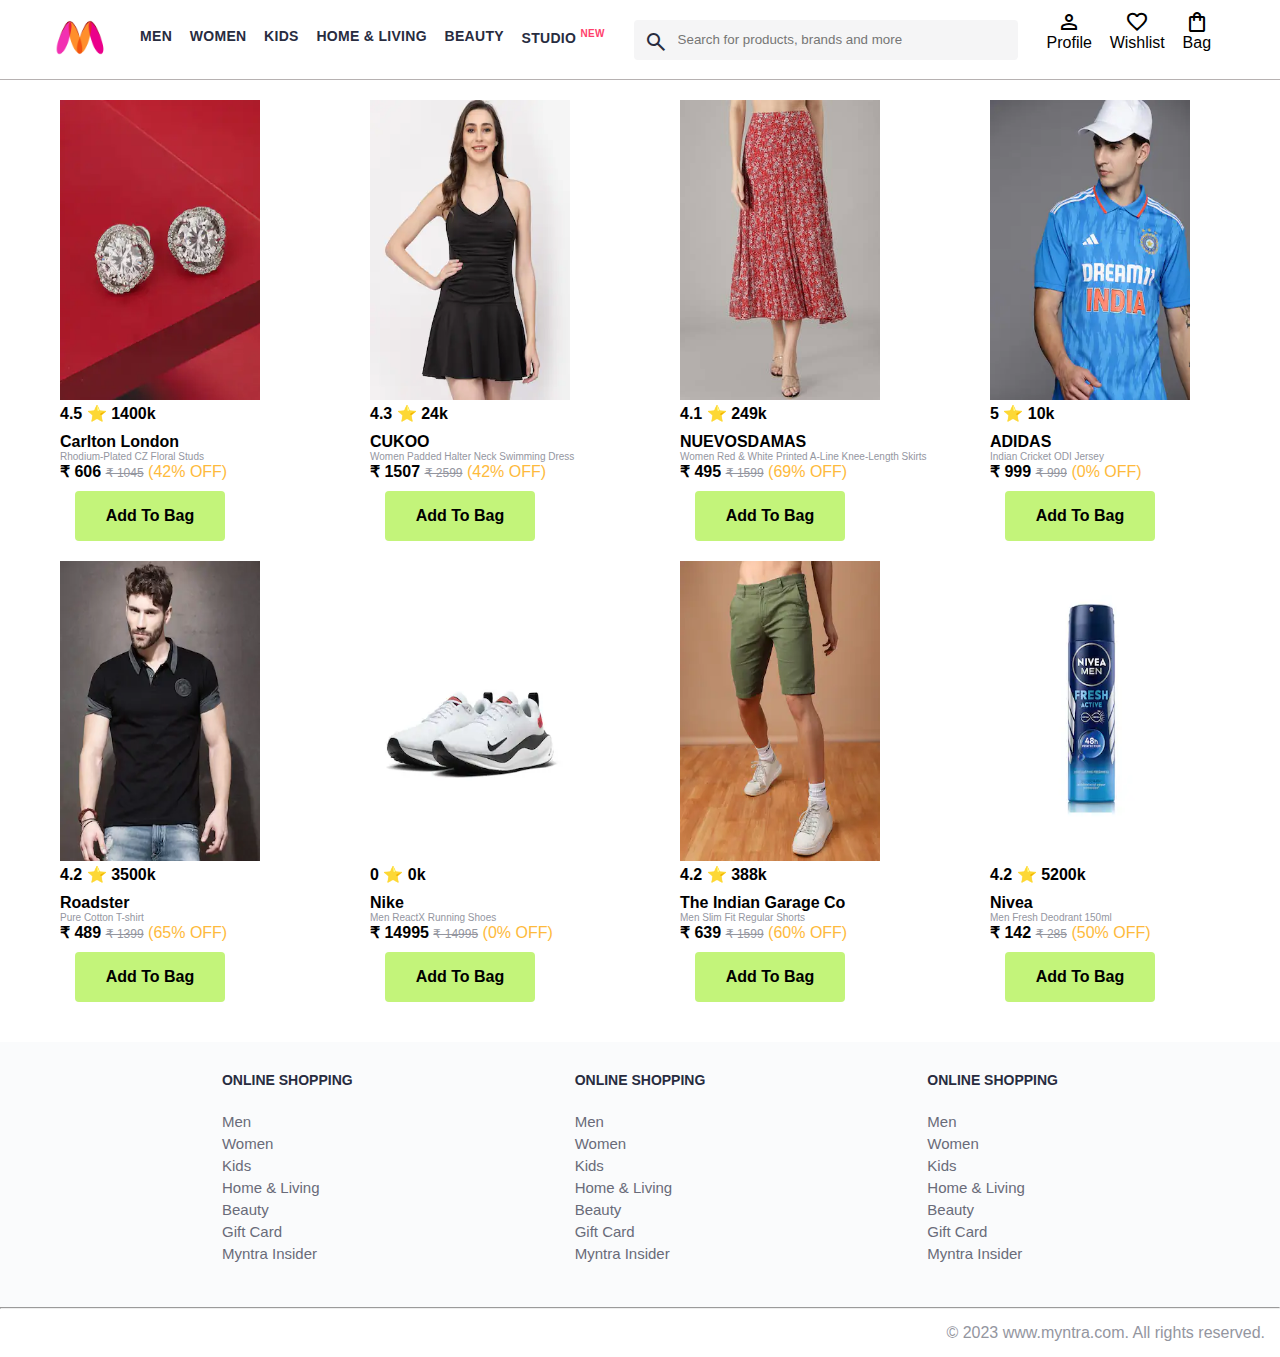
<file: index.html>
<!DOCTYPE html>
<html lang="en">
<head>
    <title>Myntra Functional Clone</title>
    <link rel="stylesheet" href="css/index.css">
    <link rel="stylesheet" href="https://fonts.googleapis.com/css2?family=Material+Symbols+Outlined:opsz,wght,FILL,GRAD@20..48,100..700,0..1,-50..200" />
</head>
<body>
    <header>
        <div class="logo_container">
            <a href="#"><img class="myntra_home" src="images/myntra_logo.webp" alt="Myntra Home"></a>
        </div>
        <nav class="nav_bar">
            <a href="#">Men</a>
            <a href="#">Women</a>
            <a href="#">Kids</a>
            <a href="#">Home & Living</a>
            <a href="#">Beauty</a>
            <a href="#">Studio <sup>New</sup></a>
        </nav>
        <div class="search_bar">
            <span class="material-symbols-outlined search_icon">search</span>
            <input class="search_input" placeholder="Search for products, brands and more">
        </div>
        <div class="action_bar">
            <div class="action_container">
                <span class="material-symbols-outlined action_icon">person</span>
                <span class="action_name">Profile</span>
            </div>

            <div class="action_container">
                <span class="material-symbols-outlined action_icon">favorite</span>
                <span class="action_name">Wishlist</span>
            </div>

            <a class="action_container" href="pages/bag.html">
                <span class="material-symbols-outlined action_icon">shopping_bag</span>
                <span class="action_name">Bag</span>
                <span class="bag-item-count">0</span>
            </a>
        </div>
    </header>
    <main>
        <div class="items-container">
            
            
        </div>
    </main>
    <footer>
        <div class="footer_container">
            <div class="footer_column">
                <h3>ONLINE SHOPPING</h3>

                <a href="#">Men</a>
                <a href="#">Women</a>
                <a href="#">Kids</a>
                <a href="#">Home & Living</a>
                <a href="#">Beauty</a>
                <a href="#">Gift Card</a>
                <a href="#">Myntra Insider</a>
            </div>

            <div class="footer_column">
                <h3>ONLINE SHOPPING</h3>

                <a href="#">Men</a>
                <a href="#">Women</a>
                <a href="#">Kids</a>
                <a href="#">Home & Living</a>
                <a href="#">Beauty</a>
                <a href="#">Gift Card</a>
                <a href="#">Myntra Insider</a>
            </div>

            <div class="footer_column">
                <h3>ONLINE SHOPPING</h3>

                <a href="#">Men</a>
                <a href="#">Women</a>
                <a href="#">Kids</a>
                <a href="#">Home & Living</a>
                <a href="#">Beauty</a>
                <a href="#">Gift Card</a>
                <a href="#">Myntra Insider</a>
            </div>
        </div>
        <hr>

        <div class="copyright">
            © 2023 www.myntra.com. All rights reserved.
        </div>
    </footer>
    <script src="data/items.js"></script>
    <script src="scripts/index.js"></script>
</body>
</html>
</file>
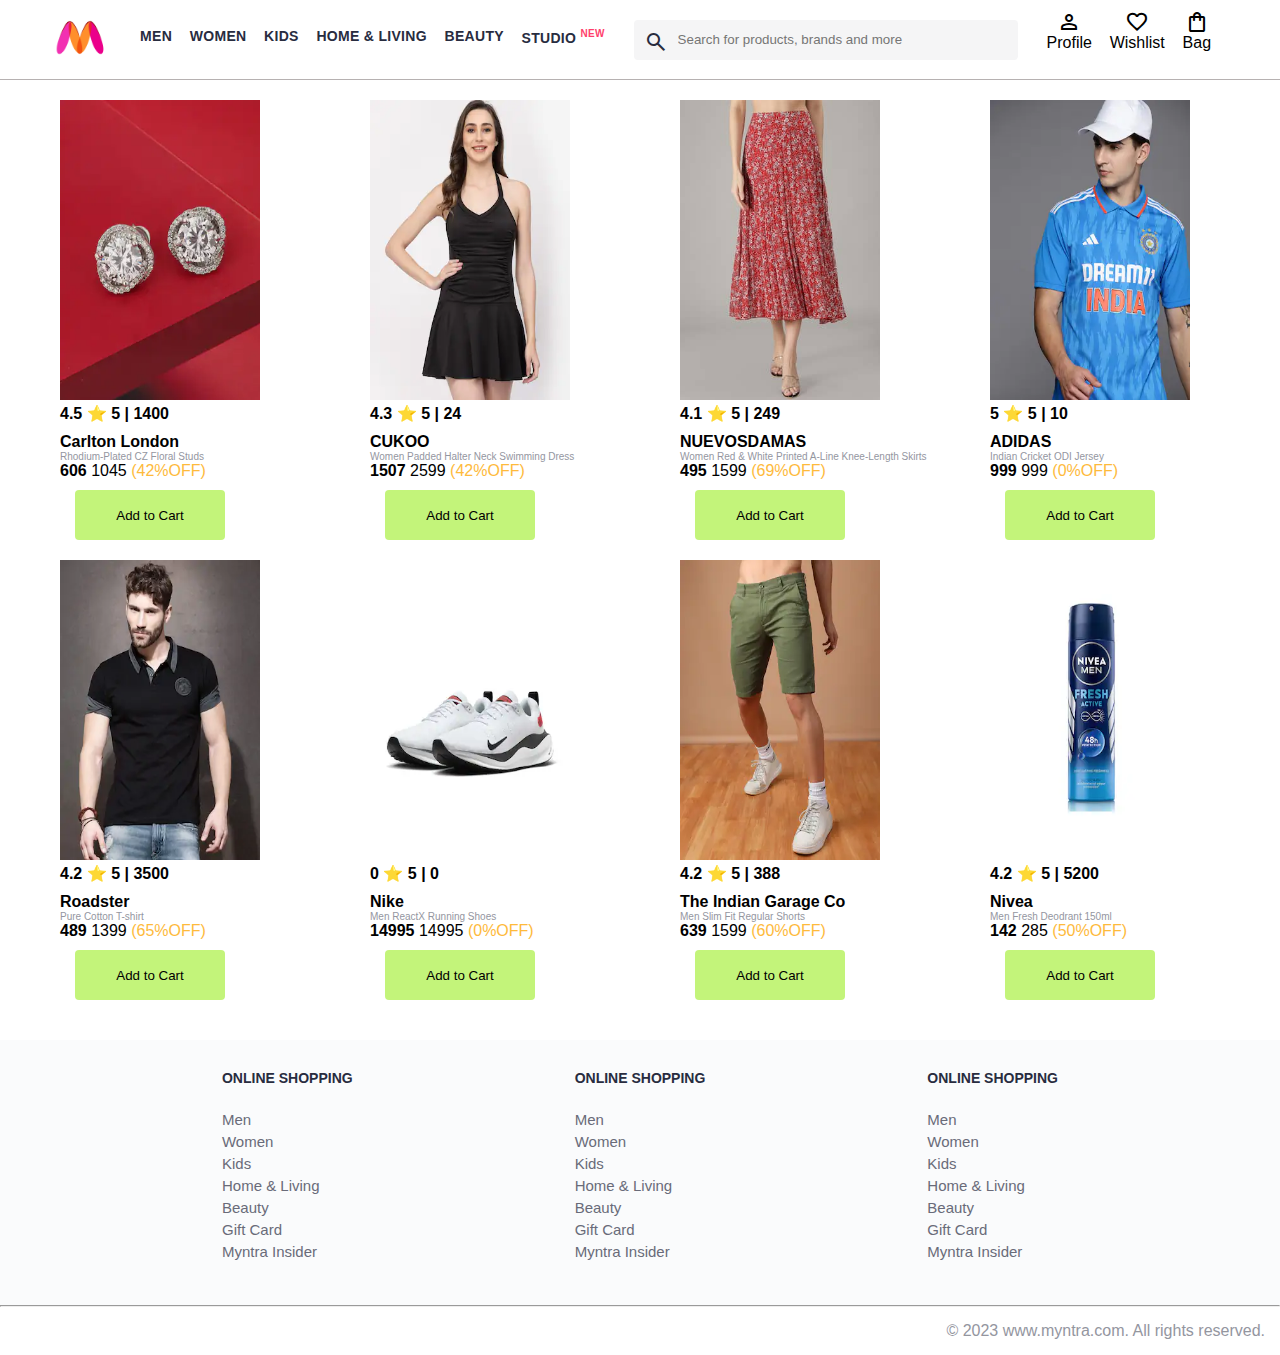
<file: mythra project/index.html>
<!DOCTYPE html>
<html lang="en">

<head>
    <title>Myntra Functional Clone</title>
    <link rel="stylesheet" href="css/index.css">
    <link rel="stylesheet"
        href="https://fonts.googleapis.com/css2?family=Material+Symbols+Outlined:opsz,wght,FILL,GRAD@20..48,100..700,0..1,-50..200" />
</head>

<body>
    <header>
        <div class="logo_container">
            <a href="#"><img class="myntra_home" src="images/myntra_logo.webp" alt="Myntra Home"></a>
        </div>
        <nav class="nav_bar">
            <a href="#">Men</a>
            <a href="#">Women</a>
            <a href="#">Kids</a>
            <a href="#">Home & Living</a>
            <a href="#">Beauty</a>
            <a href="#">Studio <sup>New</sup></a>
        </nav>
        <div class="search_bar">
            <span class="material-symbols-outlined search_icon">search</span>
            <input class="search_input" placeholder="Search for products, brands and more">
        </div>
        <div class="action_bar">
            <div class="action_container">
                <span class="material-symbols-outlined action_icon">person</span>
                <span class="action_name">Profile</span>
            </div>

            <div class="action_container">
                <span class="material-symbols-outlined action_icon">favorite</span>
                <span class="action_name">Wishlist</span>
            </div>

            <a class="action_container" href="pages/bag.html">
                <span class="material-symbols-outlined action_icon">shopping_bag</span>
                <span class="action_name">Bag</span>
                <span class="bag-item-count">0</span>
            </a>
        </div>
    </header>
    <main>
        <div class="items-container">

        </div>


    </main>
    <footer>
        <div class="footer_container">
            <div class="footer_column">
                <h3>ONLINE SHOPPING</h3>

                <a href="#">Men</a>
                <a href="#">Women</a>
                <a href="#">Kids</a>
                <a href="#">Home & Living</a>
                <a href="#">Beauty</a>
                <a href="#">Gift Card</a>
                <a href="#">Myntra Insider</a>
            </div>

            <div class="footer_column">
                <h3>ONLINE SHOPPING</h3>

                <a href="#">Men</a>
                <a href="#">Women</a>
                <a href="#">Kids</a>
                <a href="#">Home & Living</a>
                <a href="#">Beauty</a>
                <a href="#">Gift Card</a>
                <a href="#">Myntra Insider</a>
            </div>

            <div class="footer_column">
                <h3>ONLINE SHOPPING</h3>

                <a href="#">Men</a>
                <a href="#">Women</a>
                <a href="#">Kids</a>
                <a href="#">Home & Living</a>
                <a href="#">Beauty</a>
                <a href="#">Gift Card</a>
                <a href="#">Myntra Insider</a>
            </div>
        </div>
        <hr>

        <div class="copyright">
            © 2023 www.myntra.com. All rights reserved.
        </div>
    </footer>
    <script src="data/item.js"></script>
    <script src="scripts/index.js"></script>
</body>

</html>
</file>
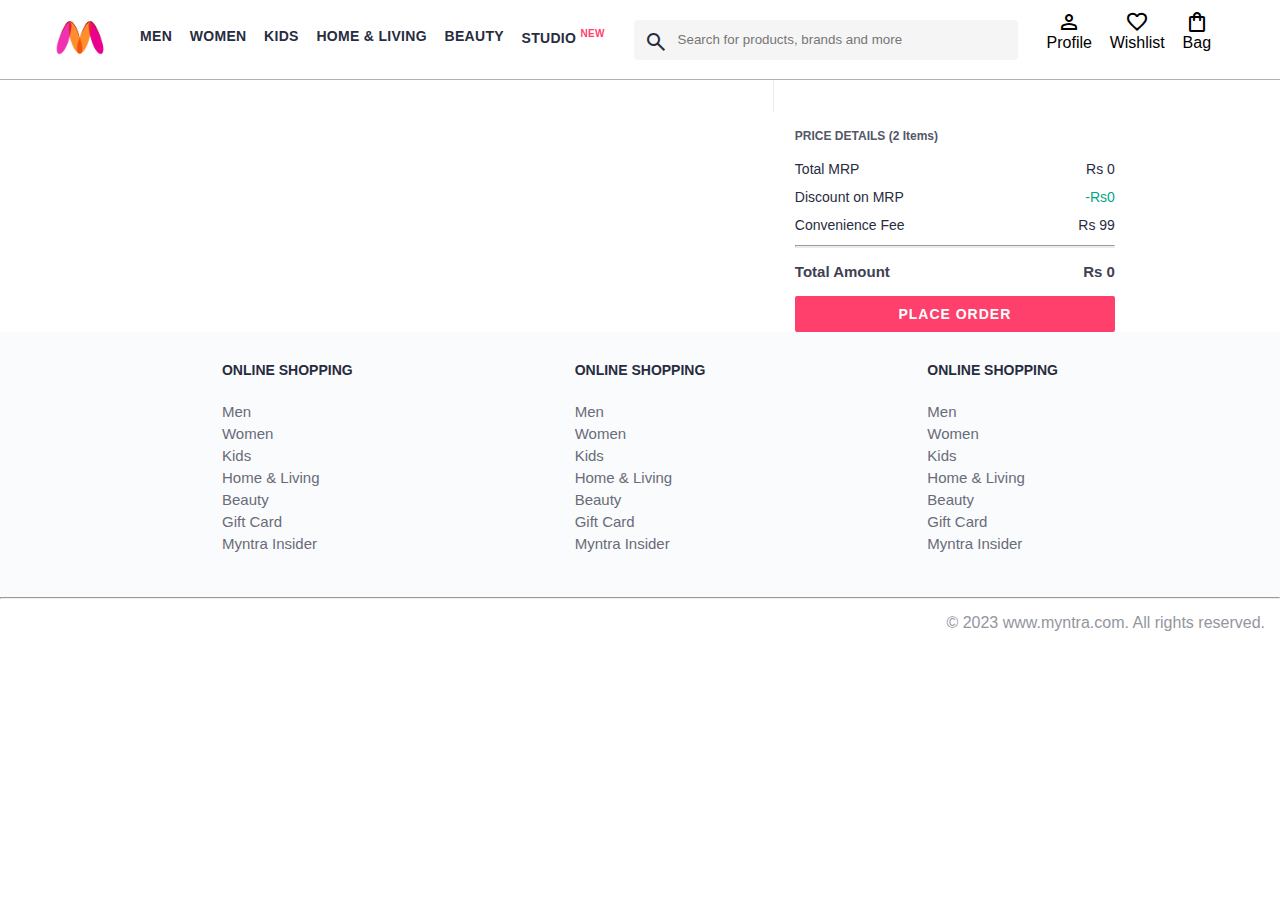
<file: pages/bag.html>
<!DOCTYPE html>
<html lang="en">
<head>
    <title>Myntra Clone</title>
    <link rel="stylesheet" href="../css/index.css">
    <link rel="stylesheet" href="../css/bag.css">
    <link rel="stylesheet" href="https://fonts.googleapis.com/css2?family=Material+Symbols+Outlined:opsz,wght,FILL,GRAD@20..48,100..700,0..1,-50..200" />
</head>
<body>
    <header>
        <div class="logo_container">
            <a href="#"><img class="myntra_home" src="../images/myntra_logo.webp" alt="Myntra Home"></a>
        </div>
        <nav class="nav_bar">
            <a href="#">Men</a>
            <a href="#">Women</a>
            <a href="#">Kids</a>
            <a href="#">Home & Living</a>
            <a href="#">Beauty</a>
            <a href="#">Studio <sup>New</sup></a>
        </nav>
        <div class="search_bar">
            <span class="material-symbols-outlined search_icon">search</span>
            <input class="search_input" placeholder="Search for products, brands and more">
        </div>
        <div class="action_bar">
            <div class="action_container">
                <span class="material-symbols-outlined action_icon">person</span>
                <span class="action_name">Profile</span>
            </div>

            <div class="action_container">
                <span class="material-symbols-outlined action_icon">favorite</span>
                <span class="action_name">Wishlist</span>
            </div>

            <div class="action_container">
                <span class="material-symbols-outlined action_icon">shopping_bag</span>
                <span class="action_name">Bag</span>
                <span class="bag-item-count">0</span>
            </div>
        </div>
    </header>
    <main>
      <div class="bag-page">
        <div class="bag-items-container">
          

        </div>
        <div class="bag-summary">
        </div>

      </div>
    </main>
    <footer>
        <div class="footer_container">
            <div class="footer_column">
                <h3>ONLINE SHOPPING</h3>

                <a href="#">Men</a>
                <a href="#">Women</a>
                <a href="#">Kids</a>
                <a href="#">Home & Living</a>
                <a href="#">Beauty</a>
                <a href="#">Gift Card</a>
                <a href="#">Myntra Insider</a>
            </div>

            <div class="footer_column">
                <h3>ONLINE SHOPPING</h3>

                <a href="#">Men</a>
                <a href="#">Women</a>
                <a href="#">Kids</a>
                <a href="#">Home & Living</a>
                <a href="#">Beauty</a>
                <a href="#">Gift Card</a>
                <a href="#">Myntra Insider</a>
            </div>

            <div class="footer_column">
                <h3>ONLINE SHOPPING</h3>

                <a href="#">Men</a>
                <a href="#">Women</a>
                <a href="#">Kids</a>
                <a href="#">Home & Living</a>
                <a href="#">Beauty</a>
                <a href="#">Gift Card</a>
                <a href="#">Myntra Insider</a>
            </div>
        </div>
        <hr>

        <div class="copyright">
            © 2023 www.myntra.com. All rights reserved.
        </div>
    </footer>
    <script src="../data/items.js"></script>
    <script src="../scripts/index.js"></script>
    <script src="../scripts/bag.js"></script>
</body>
</html>
</file>
<file: css/index.css>
/***************** Item Page CSS **************************/
/*.action_container {
    text-decoration: none;
}
a.action_container:link {
    color:black;
}
.item-details {
    cursor: pointer;
    width: 250px;
    margin: 10px;
}
.stars {
    font-size: 12px;
    font-weight: 700;
    text-align: left;
}
.company {
    font-size: 18px;
    font-weight: 700;
    line-height: 1;
    color: #282c3f;
    margin-bottom: 6px;
    overflow: hidden;
    text-overflow: ellipsis;
    white-space: nowrap;
    margin-top: 20px;
}
.item-name {
    color: #535766;
    font-size: 16px;
    line-height: 1;
    margin-bottom: 0;
    margin-top: 0;
    overflow: hidden;
    text-overflow: ellipsis;
    white-space: nowrap;
    font-weight: 400;
    display: block;
}
.price-container {
    margin-top: 10px;
}
.current-price {
    font-size: 14px;
    font-weight: 700;
    color: #282c3f;
}
.original-price {
    text-decoration: line-through;
    color: #7e818c;
    font-weight: 400;
    margin-left: 5px;
    font-size: 12px;
}
.discount-percentage {
    color: #ff905a;
    font-weight: 400;
    font-size: 12px;
    margin-left: 5px;
}
.btn-bag {
    background-color: lightgreen;
    border: none;
    padding: 5px 15px;
    border-radius: 10px;
    width: 100%;
    margin-top: 7px;
    font-size: 20px;
    cursor: pointer;
}
.bag-items {
    background-color: #f16565;
    white-space: nowrap;
    text-align: center;
    line-height: 18px;
    padding: 0 6px;
    height: 18px;
    position: relative;
    border-radius: 50%;
    font-size: 12px;
    color: #fff;
    left: 13px;
    top: -44px;
    font-weight: 700;
    cursor: pointer;
}*/

* {
    margin: 0;
    padding: 0;
    font-family: Assistant, -apple-system, BlinkMacSystemFont, Segoe UI, Roboto, Helvetica, Arial, sans-serif;
    box-sizing: border-box;
}

header {
    display: flex;
    background-color: #ffffff;
    height: 80px;
    justify-content: space-between;
    align-items: center;
    border-bottom: 1px solid #b6b1b1;
}

.myntra_home {
    height: 45px;
}

.logo_container {
    margin-left: 4%;
}

.action_bar {
    margin-right: 4%;
}

.nav_bar {
    display: flex;
    min-width: 500px;
    justify-content: space-evenly;
}

.nav_bar a {
    font-size: 14px;
    letter-spacing: .3px;
    color: #282c3f;
    font-weight: 700;
    text-transform: uppercase;
    text-decoration: none;
    padding: 28px 0;
    border-bottom: 5px solid #ffffff;
}

.nav_bar a:hover {
    border-bottom: 4px solid #f54e77;
}

.nav_bar a sup {
    color: #ff3f6c;
    font-size: 10px;
}

.search_bar {
    height: 40px;
    min-width: 200px;
    width: 30%;
    display: flex;
    align-items: center;
}

.search_icon {
    box-sizing: content-box;
    height: 20px;
    padding: 10px;

    background-color: #f5f5f6;
    color: #282c3f;
    font-weight: 300;
    border-radius: 4px 0 0 4px;
}

.search_input {
    color: #696e79;
    background-color: #f5f5f6;
    flex-grow: 1;
    height: 40px;
    border: 0;
    border-radius: 0 4px 4px 0;
}

.action_bar {
    display: flex;
    min-width: 200px;
    justify-content: space-evenly;
}

.action_container {
    display: flex;
    flex-direction: column;
    align-items: center;
}

/* Main section */
.banner_container {
    margin: 40px 0;
}

.banner_image {
    width: 100%;
}

.category_heading {
    text-transform: uppercase;
    color: #3e4152;
    letter-spacing: .15em;
    font-size: 1.8em;
    margin: 50px 0 10px 30px;
    max-height: 5em;
    font-weight: 700;
}

.category-items,
.items-container {
    width: 80%;
    margin: 50px 10%;
    display: flex;
    flex-wrap: wrap;
    justify-content: space-evenly;
}

.sale_item {
    width: 250px;
}

.footer_container {
    padding: 30px 0px 40px 0px;
    background: #FAFBFC;
    display: flex;
    justify-content: space-evenly;
}

.footer_column {
    display: flex;
    flex-direction: column;
}

.footer_column h3 {
    color: #282c3f;
    font-size: 14px;
    margin-bottom: 25px;
}

.footer_column a {
    color: #696b79;
    font-size: 15px;
    text-decoration: none;
    padding-bottom: 5px;
}

.copyright {
    color: #94969f;
    text-align: end;
    padding: 15px;
}

.items-container {
    /* display: flex; */
    width: 100%;
    margin-left: 20px;
    margin-right: 20px;
    margin-top: 20px;
    margin-bottom: 20px;


}

.item-container {
    width: 270px;


}

.item-img {
    width: 200px;
    height: 300px;
}

.rating {
    font-weight: bold;
}

.company-name {
    font-weight: bold;
    margin-top: 10px;
}

.item-name {
    font-size: 10px;
    color: #94969f;
}

.current-price {
    font-weight: bold;
}

.orginal-price {
    font-weight: 2S00;
    color: #94969f;
    font-size: 12px;
    text-decoration: line-through;
}

.discount {
    color: rgb(254, 186, 60);
   
}

.btn-add-bag {
    width: 150px;
    height: 50px;
    margin-left: 15px;
    margin-top: 10px;
    margin-bottom: 20px;
    border-radius: 4px;
    background-color: rgb(195, 244, 122);
    border: none;
    cursor: pointer;
    font-weight: bold;
    font-size: medium;
}
.btn-add-bag:active {
 
   background: #a59696; color:red;
    
    }

.bag-item-count {
    background-color: #f16565;
    white-space: nowrap;
    text-align: center;
    line-height: 18px;
    padding: 0 6px;
    height: 18px;
    position: relative;
    border-radius: 50%;
    font-size: 12px;
    color: #fff;
    left: 13px;
    top: -44px;
    font-weight: 700;
    cursor: pointer;
}

.action_container {
    text-decoration: none;
}

a.action_container:link {
    color: black;
}
</file>
<file: mythra project/css/index.css>
/***************** Item Page CSS **************************/
/*.action_container {
    text-decoration: none;
}
a.action_container:link {
    color:black;
}
.item-details {
    cursor: pointer;
    width: 250px;
    margin: 10px;
}
.stars {
    font-size: 12px;
    font-weight: 700;
    text-align: left;
}
.company {
    font-size: 18px;
    font-weight: 700;
    line-height: 1;
    color: #282c3f;
    margin-bottom: 6px;
    overflow: hidden;
    text-overflow: ellipsis;
    white-space: nowrap;
    margin-top: 20px;
}
.item-name {
    color: #535766;
    font-size: 16px;
    line-height: 1;
    margin-bottom: 0;
    margin-top: 0;
    overflow: hidden;
    text-overflow: ellipsis;
    white-space: nowrap;
    font-weight: 400;
    display: block;
}
.price-container {
    margin-top: 10px;
}
.current-price {
    font-size: 14px;
    font-weight: 700;
    color: #282c3f;
}
.original-price {
    text-decoration: line-through;
    color: #7e818c;
    font-weight: 400;
    margin-left: 5px;
    font-size: 12px;
}
.discount-percentage {
    color: #ff905a;
    font-weight: 400;
    font-size: 12px;
    margin-left: 5px;
}
.btn-bag {
    background-color: lightgreen;
    border: none;
    padding: 5px 15px;
    border-radius: 10px;
    width: 100%;
    margin-top: 7px;
    font-size: 20px;
    cursor: pointer;
}
.bag-items {
    background-color: #f16565;
    white-space: nowrap;
    text-align: center;
    line-height: 18px;
    padding: 0 6px;
    height: 18px;
    position: relative;
    border-radius: 50%;
    font-size: 12px;
    color: #fff;
    left: 13px;
    top: -44px;
    font-weight: 700;
    cursor: pointer;
}*/

* {
    margin: 0;
    padding: 0;
    font-family: Assistant, -apple-system, BlinkMacSystemFont, Segoe UI, Roboto, Helvetica, Arial, sans-serif;
    box-sizing: border-box;
}

header {
    display: flex;
    background-color: #ffffff;
    height: 80px;
    justify-content: space-between;
    align-items: center;
    border-bottom: 1px solid #b6b1b1;
}

.myntra_home {
    height: 45px;
}

.logo_container {
    margin-left: 4%;
}

.action_bar {
    margin-right: 4%;
}

.nav_bar {
    display: flex;
    min-width: 500px;
    justify-content: space-evenly;
}

.nav_bar a {
    font-size: 14px;
    letter-spacing: .3px;
    color: #282c3f;
    font-weight: 700;
    text-transform: uppercase;
    text-decoration: none;
    padding: 28px 0;
    border-bottom: 5px solid #ffffff;
}

.nav_bar a:hover {
    border-bottom: 4px solid #f54e77;
}

.nav_bar a sup {
    color: #ff3f6c;
    font-size: 10px;
}

.search_bar {
    height: 40px;
    min-width: 200px;
    width: 30%;
    display: flex;
    align-items: center;
}

.search_icon {
    box-sizing: content-box;
    height: 20px;
    padding: 10px;

    background-color: #f5f5f6;
    color: #282c3f;
    font-weight: 300;
    border-radius: 4px 0 0 4px;
}

.search_input {
    color: #696e79;
    background-color: #f5f5f6;
    flex-grow: 1;
    height: 40px;
    border: 0;
    border-radius: 0 4px 4px 0;
}

.action_bar {
    display: flex;
    min-width: 200px;
    justify-content: space-evenly;
}

.action_container {
    display: flex;
    flex-direction: column;
    align-items: center;
}

/* Main section */
.banner_container {
    margin: 40px 0;
}

.banner_image {
    width: 100%;
}

.category_heading {
    text-transform: uppercase;
    color: #3e4152;
    letter-spacing: .15em;
    font-size: 1.8em;
    margin: 50px 0 10px 30px;
    max-height: 5em;
    font-weight: 700;
}

.category-items,
.items-container {
    width: 80%;
    margin: 50px 10%;
    display: flex;
    flex-wrap: wrap;
    justify-content: space-evenly;
}

.sale_item {
    width: 250px;
}

.footer_container {
    padding: 30px 0px 40px 0px;
    background: #FAFBFC;
    display: flex;
    justify-content: space-evenly;
}

.footer_column {
    display: flex;
    flex-direction: column;
}

.footer_column h3 {
    color: #282c3f;
    font-size: 14px;
    margin-bottom: 25px;
}

.footer_column a {
    color: #696b79;
    font-size: 15px;
    text-decoration: none;
    padding-bottom: 5px;
}

.copyright {
    color: #94969f;
    text-align: end;
    padding: 15px;
}

.items-container {
    /* display: flex; */
    width: 100%;
    margin-left: 20px;
    margin-right: 20px;
    margin-top: 20px;
    margin-bottom: 20px;


}

.item-container {
    width: 270px;


}

.item-img {
    width: 200px;
    height: 300px;
}

.rating {
    font-weight: bold;
}

.company-name {
    font-weight: bold;
    margin-top: 10px;
}

.item-name {
    font-size: 10px;
    color: #94969f;
}

.current-price {
    font-weight: bold;
}

.orginal-price {
    font-weight: 2S00;
    color: #94969f;
    font-size: 12px;
}

.discount {
    color: rgb(254, 186, 60);
}

.btn-add-bag {
    width: 150px;
    height: 50px;
    margin-left: 15px;
    margin-top: 10px;
    margin-bottom: 20px;
    border-radius: 4px;
    background-color: rgb(195, 244, 122);
    border: none;
    cursor: pointer;
}

.bag-item-count {
    background-color: #f16565;
    white-space: nowrap;
    text-align: center;
    line-height: 18px;
    padding: 0 6px;
    height: 18px;
    position: relative;
    border-radius: 50%;
    font-size: 12px;
    color: #fff;
    left: 13px;
    top: -44px;
    font-weight: 700;
    cursor: pointer;
}

.action_container {
    text-decoration: none;
}

a.action_container:link {
    color: black;
}
</file>
<file: css/bag.css>
.bag-items-container {
    display: inline-block;
    width: 64%;
    padding-right: 20px;
    border-right: 1px solid #eaeaec;
    padding-top: 32px;
    color: #282c3f;
    font-size: 13px;
    line-height: 1.42857143;
  }
  
  .bag-page {
    width: 75%;
    margin-left: 12.5%;
  }
  
  .bag-summary {
    vertical-align: top;
    display: inline-block;
    width: 35%;
    padding: 24px 0 0 16px;
    color: #282c3f;
    font-size: 13px;
    line-height: 1.42857143;
  }
  
  .bag-details-container {
    margin-bottom: 16px;
  }
  
  .price-header {
    font-size: 12px;
    font-weight: 700;
    margin: 24px 0 16px;
    color: #535766;
  }
  
  .price-item {
    margin-bottom: 12px;
    line-height: 16px;
    font-size: 14px;
    color: #282c3f;
  }
  
  .price-item-value {
    float: right;
  }
  
  .priceDetail-base-discount {
    color: #03a685;
  }
  
  .price-footer {
    font-weight: 700;
    font-size: 15px;
    padding-top: 16px;
    border-top: 1px solid #eaeaec;
    color: #3e4152;
    line-height: 16px;
  }
  
  .btn-place-order {
    width: 100%;
    letter-spacing: 1px;
    font-size: 14px;
    font-weight: 600;
    border-radius: 2px;
    border-width: 0px;
    padding: 10px 16px;
    background-color: rgb(255, 63, 108);
    color: rgb(255, 255, 255);
    cursor: pointer;
  }
  
  .bag-item-container {
    margin-bottom: 8px;
    background: #fff;
    font-size: 14px;
    border: 1px solid #eaeaec;
    border-radius: 4px;
    position: relative;
    padding: 12px 12px 0;
  }
  
  .item-left-part {
    position: absolute;
    background: rgb(255, 242, 223);
    height: 148px;
    width: 111px;
  }
  
  .item-right-part {
    padding-left: 12px;
    position: relative;
    min-height: 148px;
    margin-left: 111px;
    margin-bottom: 12px;
  }
  
  .bag-item-img {
    width: 100%;
  }
  
  .return-period {
    display: inline-flex;
    font-size: 14px;
    padding-top: 8px;
  }
  
  .return-period-days {
    font-weight: 700;
    margin-right: 4px;
  }
  
  .delivery-details {
    margin-top: 5px;
    color: #282c3f;
    font-size: 12px;
    letter-spacing: -.1px;
    margin-bottom: 8px;
    line-height: 15px;
  }
  
  .delivery-details-days {
    color: #03a685;
  }
  
  .remove-from-cart {
    position: absolute;
    font-size: 25px;
    top: 10px;
    right: 18px;
    width: 14px;
    height: 14px;
    cursor: pointer;
  }
  .original-price{
    text-decoration: line-through;
  }
</file>
